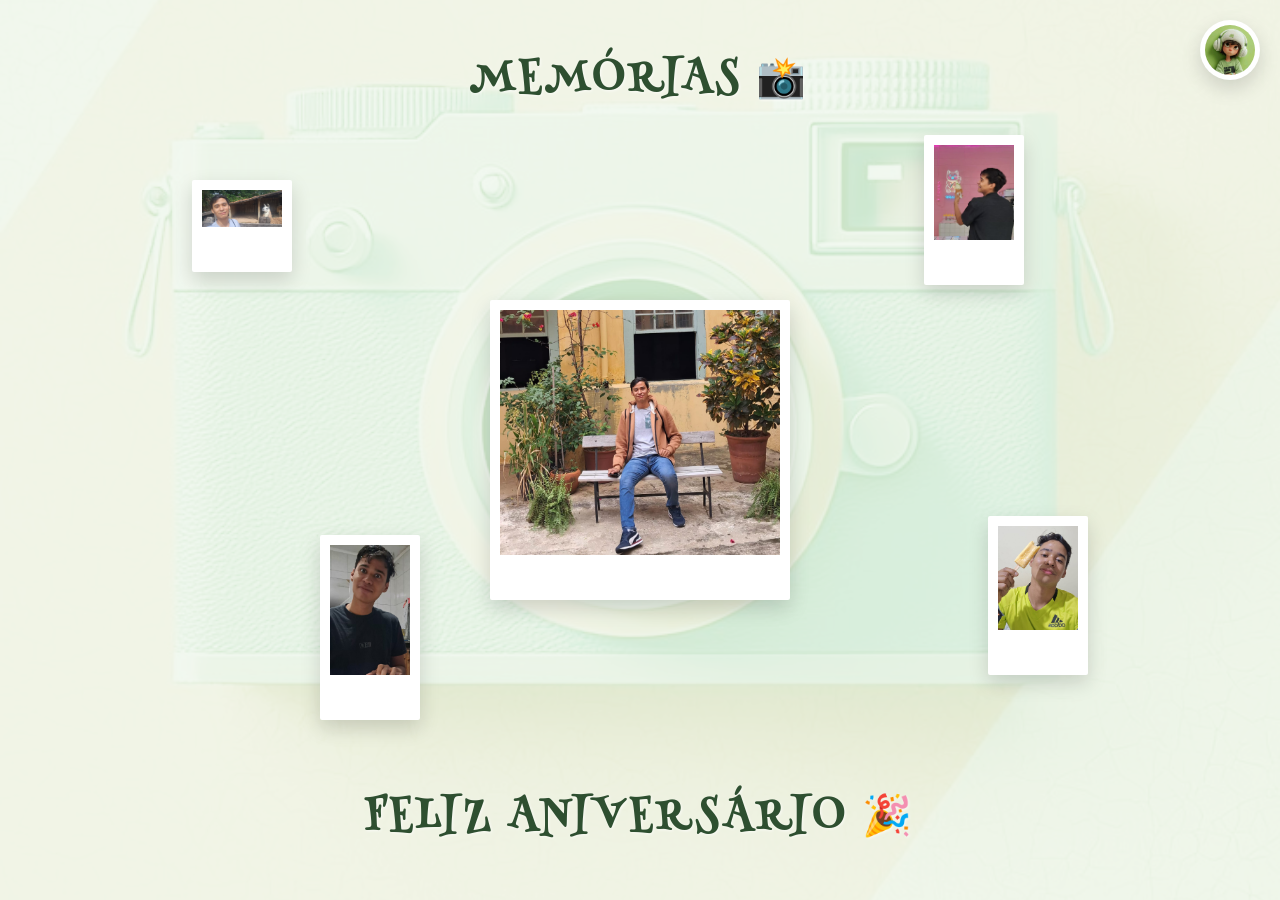
<file: index.html>
<!DOCTYPE html>
<html lang="pt-BR">
<head>
    <meta charset="UTF-8">
    <meta name="viewport" content="width=device-width, initial-scale=1.0">
    <title>Polaroid</title>
    <link rel="stylesheet" href="style.css">
    <link rel="icon" type="image/png" href="img/icons-câmera-bubbles.png">
    <script src="script.js" defer></script>
</head>
<body>

    <audio id="musica-fundo" loop>
        <source src="audio/ensename.mpeg" type="audio/mpeg">
    </audio>

    <div class="controle-musica" onclick="alternarMusica()">
        <img id="icone-musica" src="img/mib.jpg" alt="Tocar/Pausar Música" class="polaroid">
    </div>

    <h1 class="texto-topo">MEMÓRIAS 📸</h1>

    <div class="scenery-container">
        
        <img src="img/m1.jpeg" alt="Personagem Principal" class="character polaroid">

        <img src="img/m2.jpeg" alt="Item 1" class="floating-item polaroid item-1">
        <img src="img/m3.jpeg" alt="Item 2" class="floating-item polaroid item-2">
        <img src="img/m4.jpeg" alt="Item 3" class="floating-item polaroid item-3">
        <img src="img/m5.jpeg" alt="Item 3" class="floating-item polaroid item-4">


    </div>

    <h2 class="texto-base">FELIZ ANIVERSÁRIO 🎉</h2>

</body>
</html>
</file>
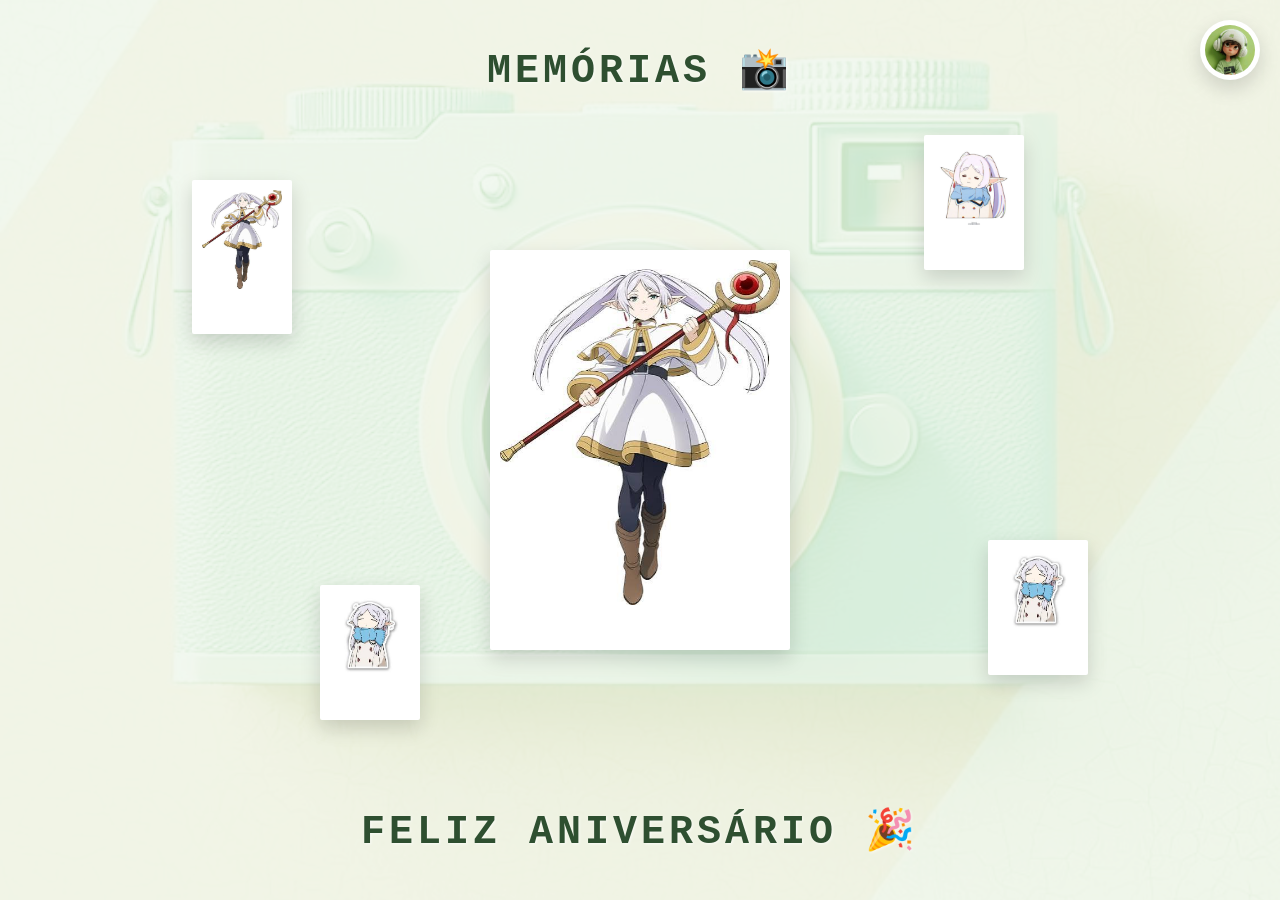
<file: polaroid/index.html>
<!DOCTYPE html>
<html lang="pt-BR">
<head>
    <meta charset="UTF-8">
    <meta name="viewport" content="width=device-width, initial-scale=1.0">
    <title>Polaroid</title>
    <link rel="stylesheet" href="style.css">
    <link rel="icon" type="image/png" href="img/icons-câmera-bubbles.png">
    <script src="script.js" defer></script>
</head>
<body>

    <audio id="musica-fundo" loop>
        <source src="audio/ensename.mpeg" type="audio/mpeg">
    </audio>

    <div class="controle-musica" onclick="alternarMusica()">
        <img id="icone-musica" src="img/mib.jpg" alt="Tocar/Pausar Música" class="polaroid">
    </div>

    <h1 class="texto-topo">MEMÓRIAS 📸</h1>

    <div class="scenery-container">
        
        <img src="img/frieren_1.jpg" alt="Personagem Principal" class="character polaroid">

        <img src="img/frieren_1.jpg" alt="Item 1" class="floating-item polaroid item-1">
        <img src="img/frieren_2.jpg" alt="Item 2" class="floating-item polaroid item-2">
        <img src="img/frieren_3.jpg" alt="Item 3" class="floating-item polaroid item-3">
        <img src="img/frieren_3.jpg" alt="Item 3" class="floating-item polaroid item-4">


    </div>

    <h2 class="texto-base">FELIZ ANIVERSÁRIO 🎉</h2>

</body>
</html>
</file>
<file: style.css>
@import url('https://fonts.googleapis.com/css2?family=Henny+Penny&display=swap');


/* Reset básico */
* {
    margin: 0;
    padding: 0;
    box-sizing: border-box;
}

/* Fundo da Página: Câmera Polaroid + Tons de Verde Pastel */
body, html {
    width: 100%;
    height: 100%;
    overflow: hidden;
    
    /* Cor de fundo verde pastel suave (usada se a imagem demorar a carregar) */
    background-color: #e4f1e1; 
    
    /* Imagem da câmera polaroid no fundo (Substitua o link pelo caminho da sua imagem) */
    background-image: url('img/camera.jpg');
    background-size: cover;
    background-position: center;
    background-repeat: no-repeat;
    
    /* Opcional: Adiciona uma película verde bem transparente por cima da imagem de fundo para harmonizar a paleta */
    background-blend-mode: soft-light;
    
    display: flex;
    justify-content: center;
    align-items: center;
    font-family: sans-serif;
}

/* --- CONTROLE DE MÚSICA --- */
.controle-musica {
    position: absolute;
    top: 20px;
    right: 20px; /* Posiciona no canto superior direito */
    z-index: 30; /* Fica acima de tudo na página */
    cursor: pointer; /* Muda a setinha do mouse para uma mãozinha */
    transition: transform 0.3s ease;
}

/* Tamanho do ícone de música */
#icone-musica {
    width: 60px;
    height: 60px;
    border-radius: 50%; /* Deixa a imagem redonda, como um disco ou botão (remova se preferir o formato quadrado da polaroid) */
    padding: 5px; /* Reduz o padding da polaroid para ficar mais delicado */
}

/* Efeito ao passar o mouse por cima */
.controle-musica:hover {
    transform: scale(1.1); /* Dá uma leve aumentada */
}

/* --- ANIMAÇÃO QUANDO ESTIVER TOCANDO --- */
.tocando {
    animation: girarDisco 4s linear infinite;
}

@keyframes girarDisco {
    0% { transform: rotate(0deg); }
    100% { transform: rotate(360deg); }
}

/* --- TEXTOS DO TOPO E DA BASE --- */
.texto-topo, .texto-base {
    position: absolute;
    left: 50%;
    transform: translateX(-50%); /* Garante que fiquem perfeitamente centralizados */
    z-index: 20; /* Mantém o texto acima de todas as imagens flutuantes */
    
    /* Estilização combinando com a paleta */
     font-family: "Henny Penny", system-ui; /* Fonte estilo máquina/polaroid vintage  - 'Courier New', Courier, monospace*/
    color: #2e4f30; /* Verde musgo escuro para contrastar com o fundo pastel */
    letter-spacing: 4px; /* Espaçamento elegante entre as letras */
    text-shadow: 1px 1px 3px rgba(255, 255, 255, 0.7); /* Sombra clara para garantir leitura em fundos estampados */
}

.texto-topo {
    top: 5%; /* Distância do topo da tela */
    font-size: 2.5rem;
}

.texto-base {
    bottom: 5%; /* Distância do final da tela */
    font-size: 2.5rem;
}

/* Container principal */
.scenery-container {
    position: relative;
    width: 100vw;
    height: 100vh;
    display: flex;
    justify-content: center;
    align-items: center;
}

/* --- EFEITO POLAROID (Aplicado a todas as imagens) --- */
.polaroid {
    background-color: #ffffff; /* Fundo branco do papel fotográfico */
    /* Padding cria a borda: 10px topo/lados, 45px embaixo para o visual clássico */
    padding: 10px 10px 45px 10px; 
    border-radius: 2px; /* Cantos levemente menos afiados */
    box-shadow: 0 8px 20px rgba(0, 0, 0, 0.15); /* Sombra para dar profundidade */
    /* Garante que a imagem se ajuste dentro do padding */
    object-fit: cover; 
}

/* --- 1. O PERSONAGEM --- */
.character {
    position: relative;
    z-index: 10;
    width: 300px;
    height: auto;
    animation: floatCharacter 4s ease-in-out infinite;
}

@keyframes floatCharacter {
    0% { transform: translateY(0px) rotate(-2deg); } /* Rotação leve para parecer uma foto solta */
    50% { transform: translateY(-15px) rotate(1deg); }
    100% { transform: translateY(0px) rotate(-2deg); }
}

/* --- 2. OS ITENS FLUTUANTES --- */
.floating-item {
    position: absolute;
    z-index: 5;
    pointer-events: none;
    width: 100px; /* Tamanho das fotinhos flutuantes */
}

/* Posições e atrasos de animação variados para um efeito mais orgânico */
.item-1 {
    left: 15%;
    top: 20%;
    animation: floatItemOne 6s ease-in-out infinite;
}

.item-2 {
    right: 20%;
    top: 15%;
    animation: floatItemTwo 8s ease-in-out infinite;
}

.item-3 {
    left: 25%;
    bottom: 20%;
    animation: floatItemOne 7s ease-in-out infinite;
}

.item-4 {
    right: 15%;
    bottom: 25%;
    animation: floatItemTwo 5s ease-in-out infinite;
}

.item-4 {
    right: 15%;
    bottom: 25%;
    animation: floatItemTwo 5s ease-in-out infinite;
}

/* Animações das mini-polaroids */
@keyframes floatItemOne {
    0% { transform: translateY(0px) rotate(10deg); }
    50% { transform: translateY(-30px) rotate(25deg); }
    100% { transform: translateY(0px) rotate(10deg); }
}

@keyframes floatItemTwo {
    0% { transform: translateY(0px) rotate(-15deg) scale(1); }
    50% { transform: translateY(25px) rotate(-5deg) scale(1.05); }
    100% { transform: translateY(0px) rotate(-15deg) scale(1); }
}

/* ==========================================================================
   RESPONSIVIDADE (Telas menores, como tablets e celulares)
   ========================================================================== */

@media (max-width: 768px) {
    
    /* 1. Ajusta os Textos */
    .texto-topo {
        font-size: 1.8rem;
        top: 10%; /* Desce um pouquinho para não encostar no botão de música */
    }

    .texto-base {
        font-size: 1.2rem;
        bottom: 8%;
    }

    /* 2. Diminui o Personagem Principal */
    .character {
        /* Em vez de um tamanho fixo, ele usa 55% da largura da tela do celular */
        width: 55vw; 
        max-width: 250px; /* Mas nunca passa de 250px */
    }

    /* 3. Diminui as Polaroids Flutuantes */
    .floating-item {
        width: 65px; /* De 100px para 65px */
    }

    /* 4. Empurra os itens mais para as bordas da tela para liberar o centro */
    .item-1 {
        left: 2%;
        top: 15%;
    }

    .item-2 {
        right: 2%;
        top: 15%;
    }

    .item-3 {
        left: 5%;
        bottom: 18%;
    }

    .item-4 {
        right: 5%;
        bottom: 22%;
    }

    /* 5. Ajusta o botão de música */
    .controle-musica {
        top: 15px;
        right: 15px;
    }

    #icone-musica {
        width: 45px;
        height: 45px;
    }
}

/* ==========================================================================
   RESPONSIVIDADE EXTRA (Celulares com telas muito estreitas)
   ========================================================================== */

@media (max-width: 480px) {
    
    .texto-topo {
        font-size: 1.5rem;
    }

    .character {
        width: 65vw; /* Aumenta um pouquinho a proporção na tela minúscula */
    }

    .floating-item {
        width: 50px; /* Reduz ainda mais os itens laterais */
    }
    
    /* Esconde algumas polaroids se a tela for extremamente apertada (Opcional) */
    /* .item-3, .item-4 { display: none; } */
}

/* --- EFEITO DE TRANSIÇÃO PARA A TROCA DE FOTOS --- */
.polaroid {
    /* ... suas outras regras da polaroid continuam aqui ... */
    transition: opacity 0.5s ease-in-out, transform 0.3s ease; /* Adiciona transição de opacidade */
}

/* Classe que o JavaScript vai adicionar e remover */
.fade-out {
    opacity: 0 !important;
}
</file>
<file: polaroid/style.css>
/* Reset básico */
* {
    margin: 0;
    padding: 0;
    box-sizing: border-box;
}

/* Fundo da Página: Câmera Polaroid + Tons de Verde Pastel */
body, html {
    width: 100%;
    height: 100%;
    overflow: hidden;
    
    /* Cor de fundo verde pastel suave (usada se a imagem demorar a carregar) */
    background-color: #e4f1e1; 
    
    /* Imagem da câmera polaroid no fundo (Substitua o link pelo caminho da sua imagem) */
    background-image: url('img/camera.jpg');
    background-size: cover;
    background-position: center;
    background-repeat: no-repeat;
    
    /* Opcional: Adiciona uma película verde bem transparente por cima da imagem de fundo para harmonizar a paleta */
    background-blend-mode: soft-light;
    
    display: flex;
    justify-content: center;
    align-items: center;
    font-family: sans-serif;
}

/* --- CONTROLE DE MÚSICA --- */
.controle-musica {
    position: absolute;
    top: 20px;
    right: 20px; /* Posiciona no canto superior direito */
    z-index: 30; /* Fica acima de tudo na página */
    cursor: pointer; /* Muda a setinha do mouse para uma mãozinha */
    transition: transform 0.3s ease;
}

/* Tamanho do ícone de música */
#icone-musica {
    width: 60px;
    height: 60px;
    border-radius: 50%; /* Deixa a imagem redonda, como um disco ou botão (remova se preferir o formato quadrado da polaroid) */
    padding: 5px; /* Reduz o padding da polaroid para ficar mais delicado */
}

/* Efeito ao passar o mouse por cima */
.controle-musica:hover {
    transform: scale(1.1); /* Dá uma leve aumentada */
}

/* --- ANIMAÇÃO QUANDO ESTIVER TOCANDO --- */
.tocando {
    animation: girarDisco 4s linear infinite;
}

@keyframes girarDisco {
    0% { transform: rotate(0deg); }
    100% { transform: rotate(360deg); }
}

/* --- TEXTOS DO TOPO E DA BASE --- */
.texto-topo, .texto-base {
    position: absolute;
    left: 50%;
    transform: translateX(-50%); /* Garante que fiquem perfeitamente centralizados */
    z-index: 20; /* Mantém o texto acima de todas as imagens flutuantes */
    
    /* Estilização combinando com a paleta */
    font-family: 'Courier New', Courier, monospace; /* Fonte estilo máquina/polaroid vintage */
    color: #2e4f30; /* Verde musgo escuro para contrastar com o fundo pastel */
    letter-spacing: 4px; /* Espaçamento elegante entre as letras */
    text-shadow: 1px 1px 3px rgba(255, 255, 255, 0.7); /* Sombra clara para garantir leitura em fundos estampados */
}

.texto-topo {
    top: 5%; /* Distância do topo da tela */
    font-size: 2.5rem;
}

.texto-base {
    bottom: 5%; /* Distância do final da tela */
    font-size: 2.5rem;
}

/* Container principal */
.scenery-container {
    position: relative;
    width: 100vw;
    height: 100vh;
    display: flex;
    justify-content: center;
    align-items: center;
}

/* --- EFEITO POLAROID (Aplicado a todas as imagens) --- */
.polaroid {
    background-color: #ffffff; /* Fundo branco do papel fotográfico */
    /* Padding cria a borda: 10px topo/lados, 45px embaixo para o visual clássico */
    padding: 10px 10px 45px 10px; 
    border-radius: 2px; /* Cantos levemente menos afiados */
    box-shadow: 0 8px 20px rgba(0, 0, 0, 0.15); /* Sombra para dar profundidade */
    /* Garante que a imagem se ajuste dentro do padding */
    object-fit: cover; 
}

/* --- 1. O PERSONAGEM --- */
.character {
    position: relative;
    z-index: 10;
    width: 300px;
    height: auto;
    animation: floatCharacter 4s ease-in-out infinite;
}

@keyframes floatCharacter {
    0% { transform: translateY(0px) rotate(-2deg); } /* Rotação leve para parecer uma foto solta */
    50% { transform: translateY(-15px) rotate(1deg); }
    100% { transform: translateY(0px) rotate(-2deg); }
}

/* --- 2. OS ITENS FLUTUANTES --- */
.floating-item {
    position: absolute;
    z-index: 5;
    pointer-events: none;
    width: 100px; /* Tamanho das fotinhos flutuantes */
}

/* Posições e atrasos de animação variados para um efeito mais orgânico */
.item-1 {
    left: 15%;
    top: 20%;
    animation: floatItemOne 6s ease-in-out infinite;
}

.item-2 {
    right: 20%;
    top: 15%;
    animation: floatItemTwo 8s ease-in-out infinite;
}

.item-3 {
    left: 25%;
    bottom: 20%;
    animation: floatItemOne 7s ease-in-out infinite;
}

.item-4 {
    right: 15%;
    bottom: 25%;
    animation: floatItemTwo 5s ease-in-out infinite;
}

.item-4 {
    right: 15%;
    bottom: 25%;
    animation: floatItemTwo 5s ease-in-out infinite;
}

/* Animações das mini-polaroids */
@keyframes floatItemOne {
    0% { transform: translateY(0px) rotate(10deg); }
    50% { transform: translateY(-30px) rotate(25deg); }
    100% { transform: translateY(0px) rotate(10deg); }
}

@keyframes floatItemTwo {
    0% { transform: translateY(0px) rotate(-15deg) scale(1); }
    50% { transform: translateY(25px) rotate(-5deg) scale(1.05); }
    100% { transform: translateY(0px) rotate(-15deg) scale(1); }
}

/* ==========================================================================
   RESPONSIVIDADE (Telas menores, como tablets e celulares)
   ========================================================================== */

@media (max-width: 768px) {
    
    /* 1. Ajusta os Textos */
    .texto-topo {
        font-size: 1.8rem;
        top: 10%; /* Desce um pouquinho para não encostar no botão de música */
    }

    .texto-base {
        font-size: 1.2rem;
        bottom: 8%;
    }

    /* 2. Diminui o Personagem Principal */
    .character {
        /* Em vez de um tamanho fixo, ele usa 55% da largura da tela do celular */
        width: 55vw; 
        max-width: 250px; /* Mas nunca passa de 250px */
    }

    /* 3. Diminui as Polaroids Flutuantes */
    .floating-item {
        width: 65px; /* De 100px para 65px */
    }

    /* 4. Empurra os itens mais para as bordas da tela para liberar o centro */
    .item-1 {
        left: 2%;
        top: 15%;
    }

    .item-2 {
        right: 2%;
        top: 15%;
    }

    .item-3 {
        left: 5%;
        bottom: 18%;
    }

    .item-4 {
        right: 5%;
        bottom: 22%;
    }

    /* 5. Ajusta o botão de música */
    .controle-musica {
        top: 15px;
        right: 15px;
    }

    #icone-musica {
        width: 45px;
        height: 45px;
    }
}

/* ==========================================================================
   RESPONSIVIDADE EXTRA (Celulares com telas muito estreitas)
   ========================================================================== */

@media (max-width: 480px) {
    
    .texto-topo {
        font-size: 1.5rem;
    }

    .character {
        width: 65vw; /* Aumenta um pouquinho a proporção na tela minúscula */
    }

    .floating-item {
        width: 50px; /* Reduz ainda mais os itens laterais */
    }
    
    /* Esconde algumas polaroids se a tela for extremamente apertada (Opcional) */
    /* .item-3, .item-4 { display: none; } */
}

/* --- EFEITO DE TRANSIÇÃO PARA A TROCA DE FOTOS --- */
.polaroid {
    /* ... suas outras regras da polaroid continuam aqui ... */
    transition: opacity 0.5s ease-in-out, transform 0.3s ease; /* Adiciona transição de opacidade */
}

/* Classe que o JavaScript vai adicionar e remover */
.fade-out {
    opacity: 0 !important;
}
</file>
